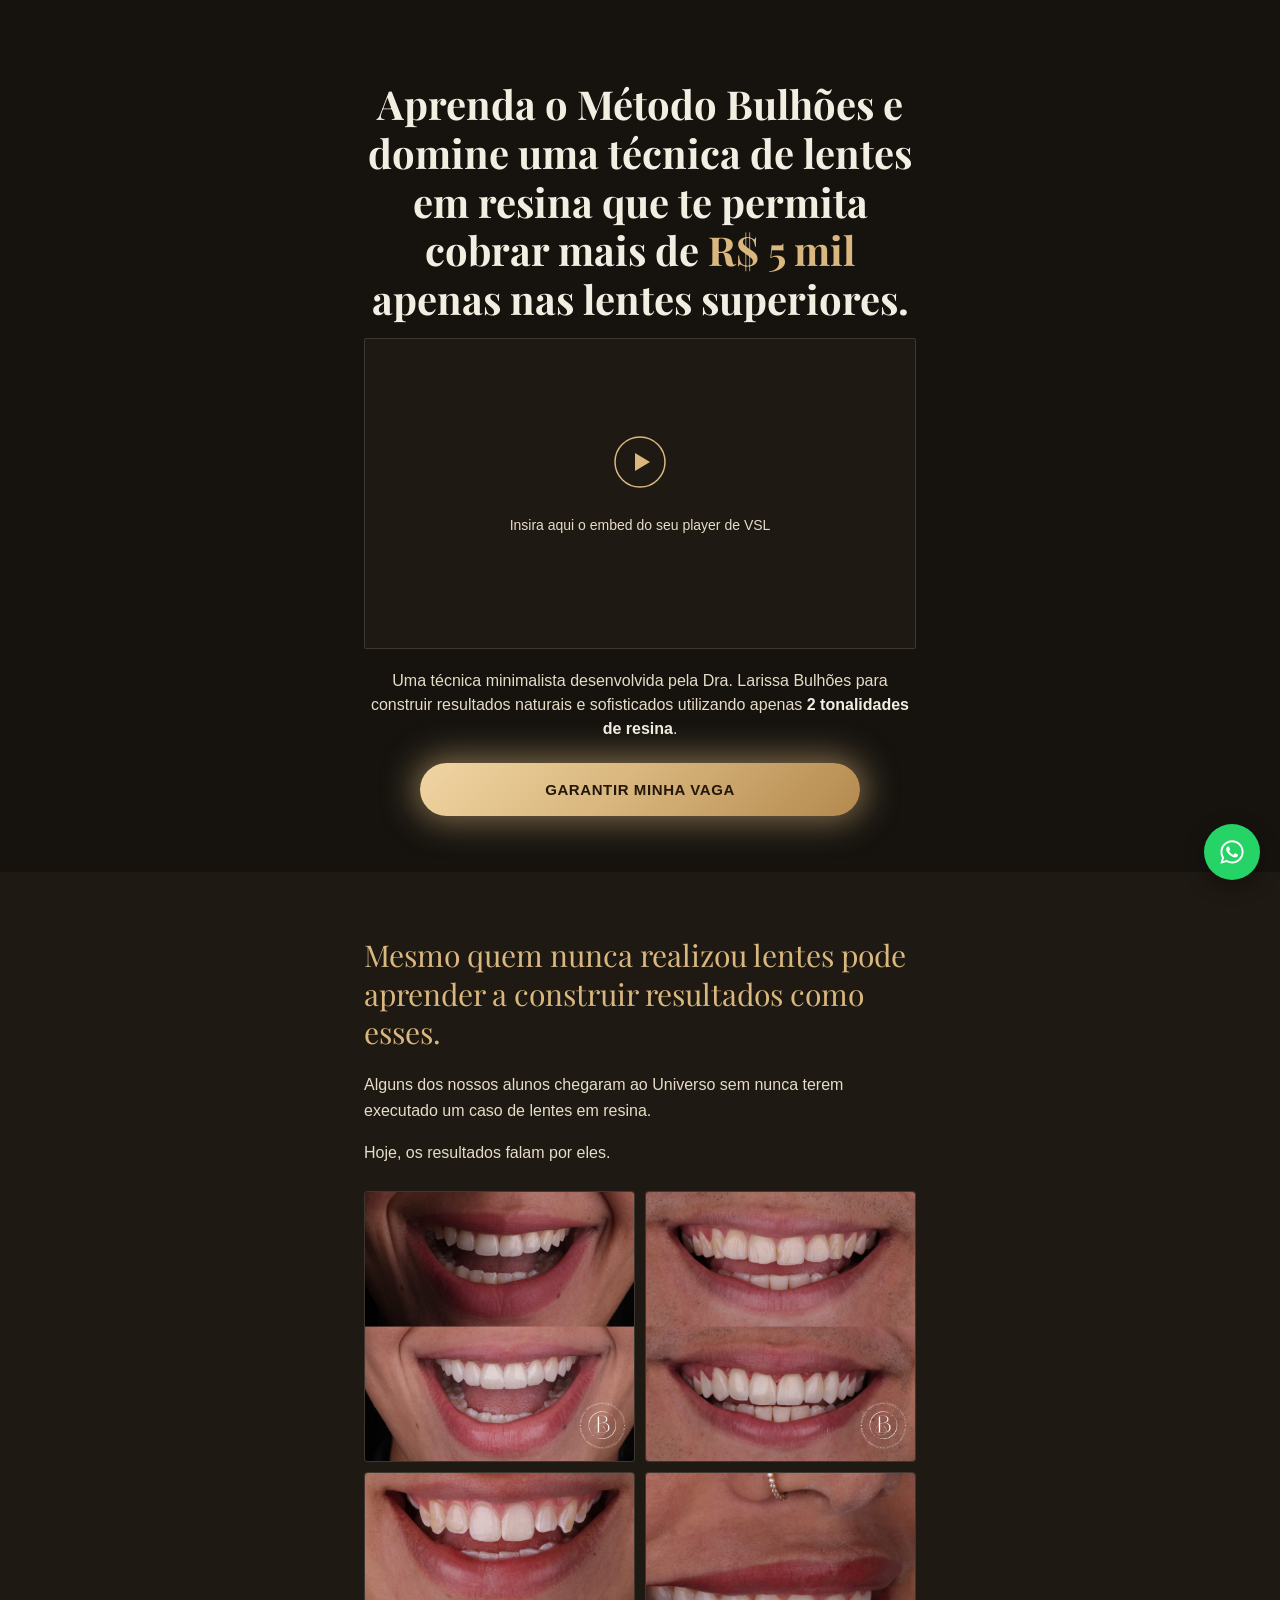
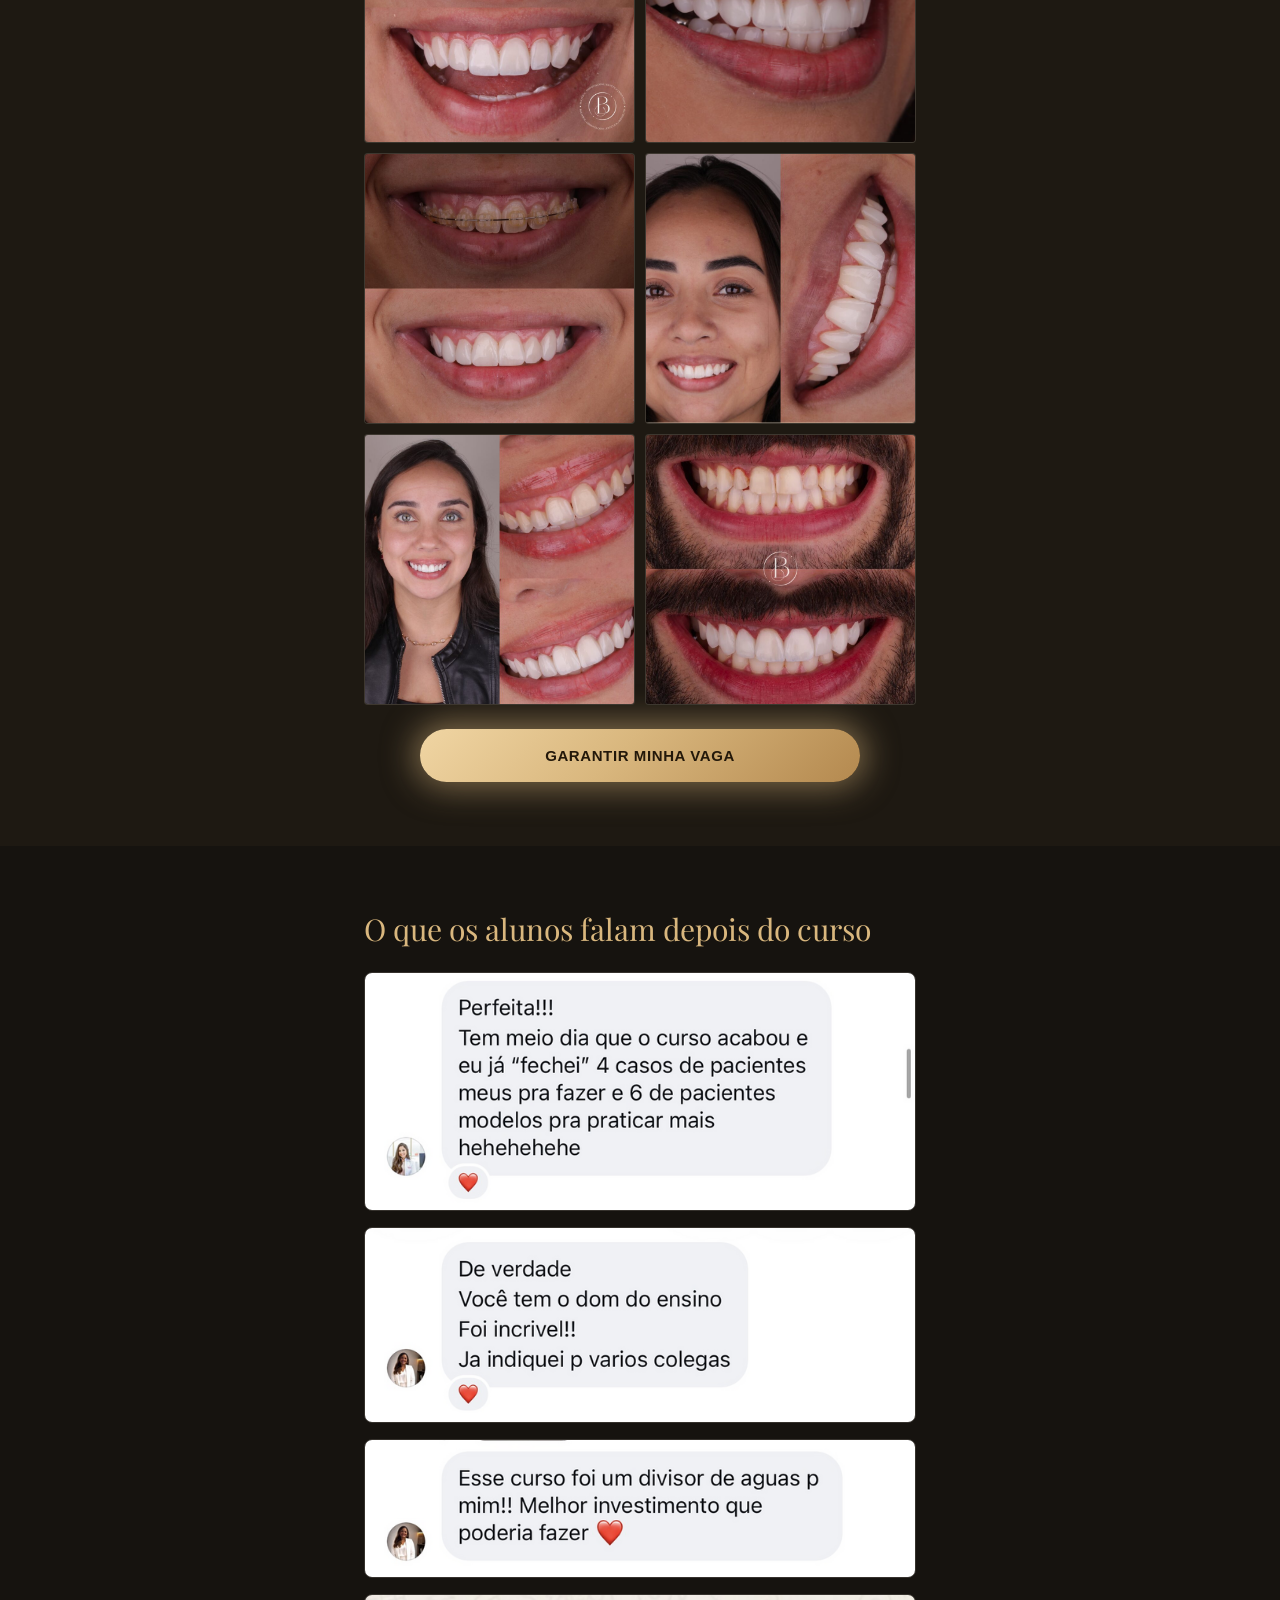
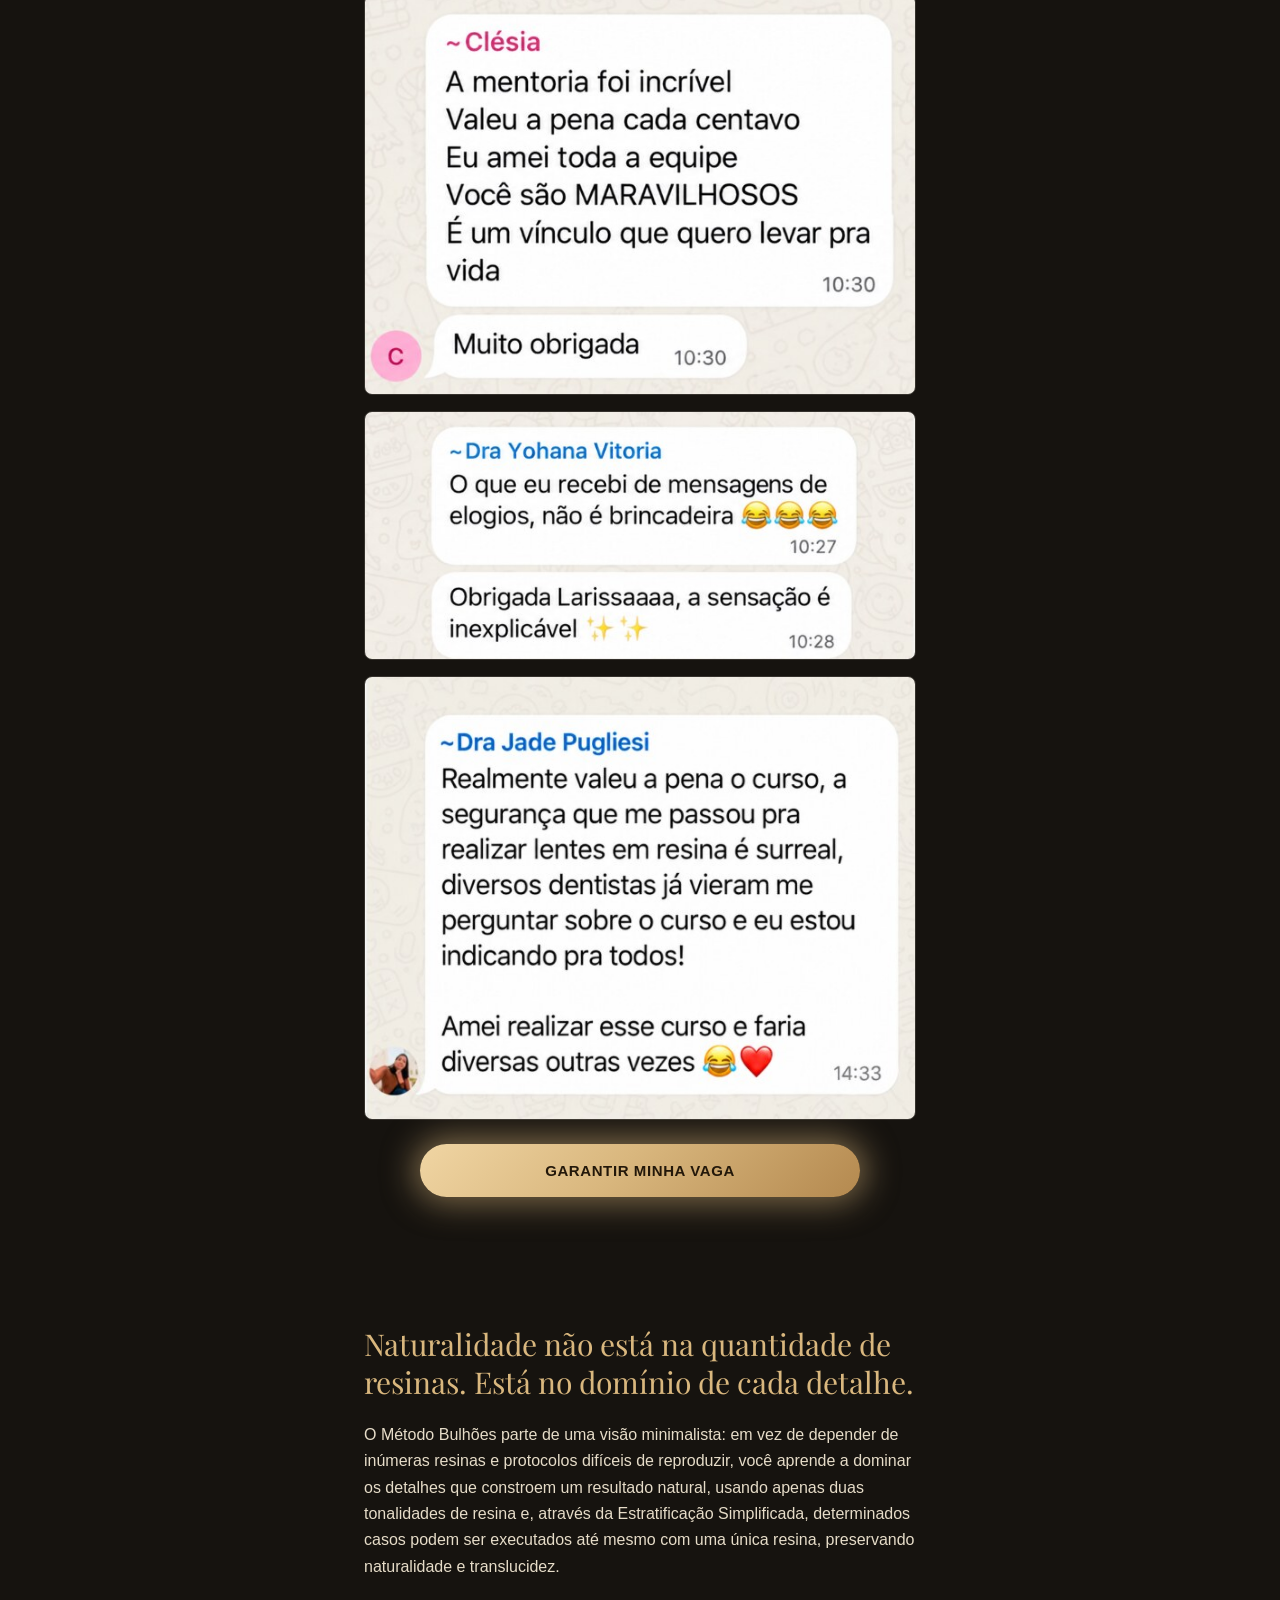
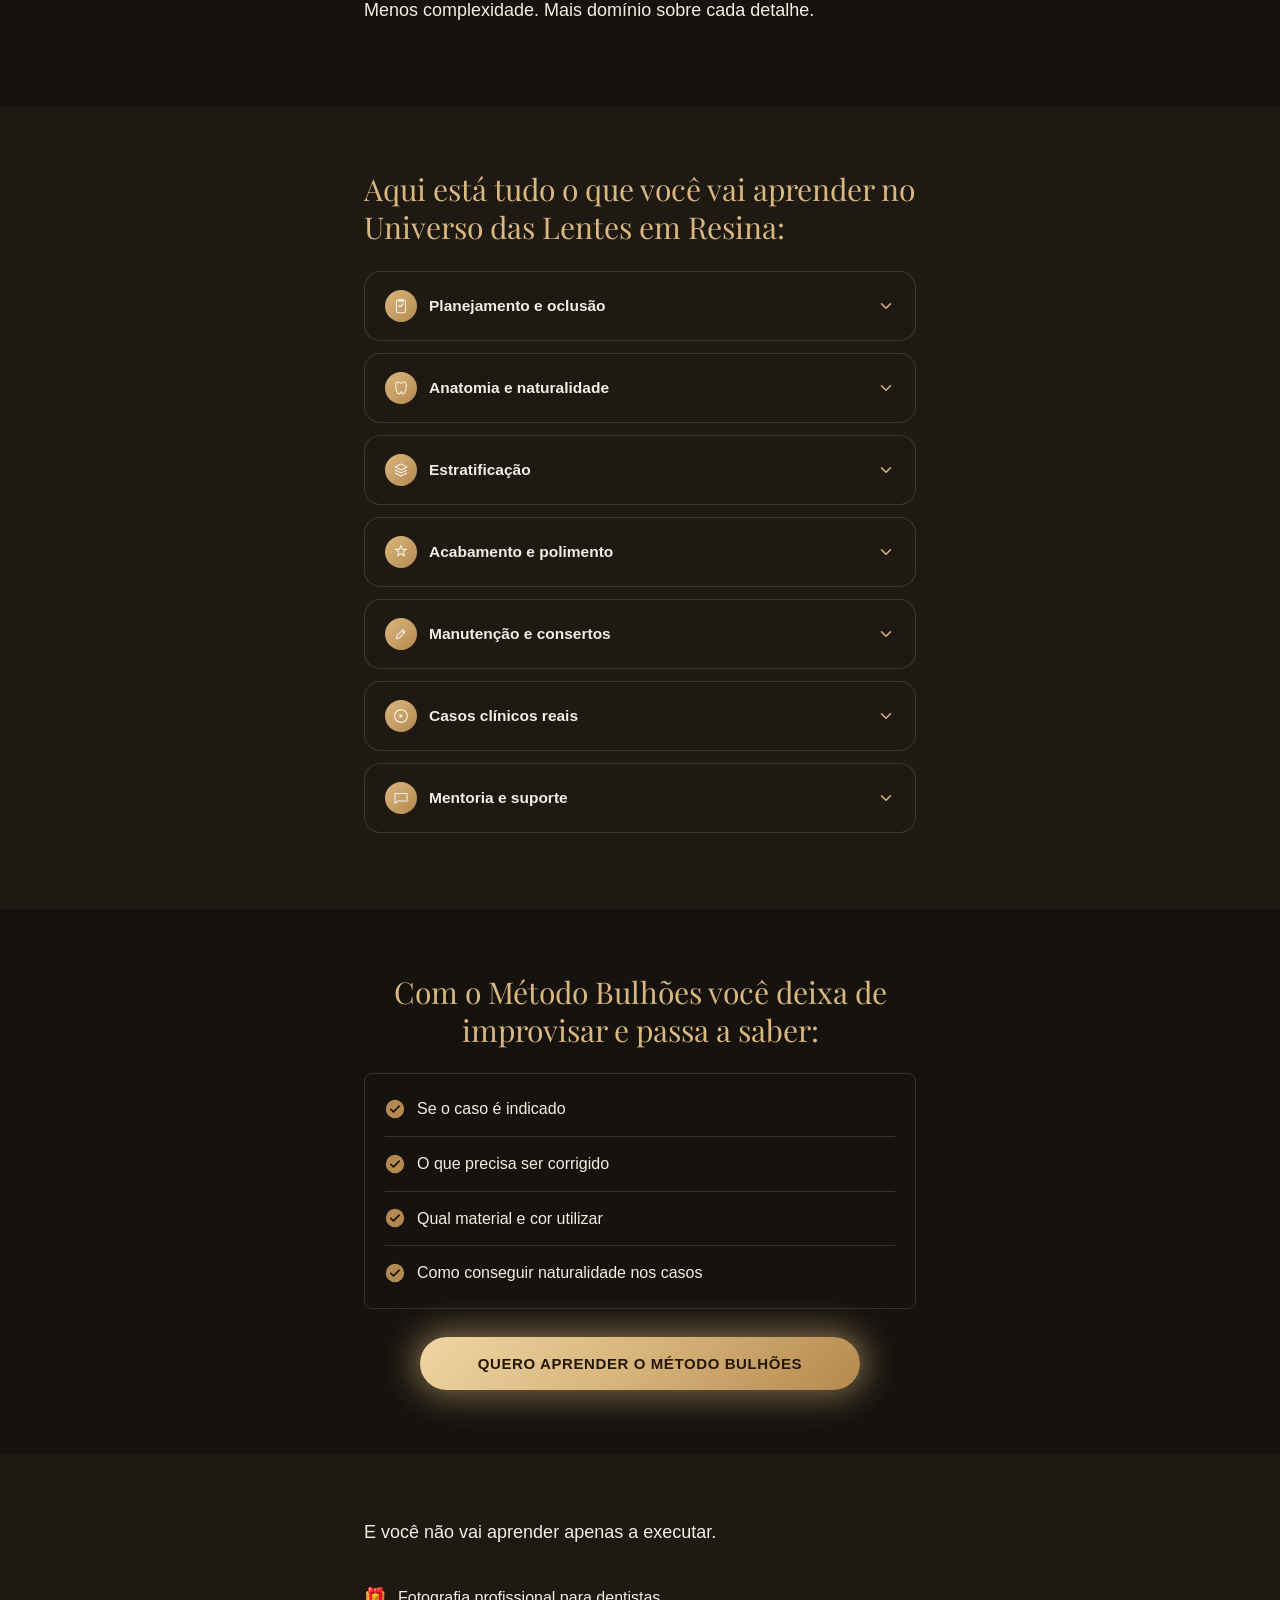
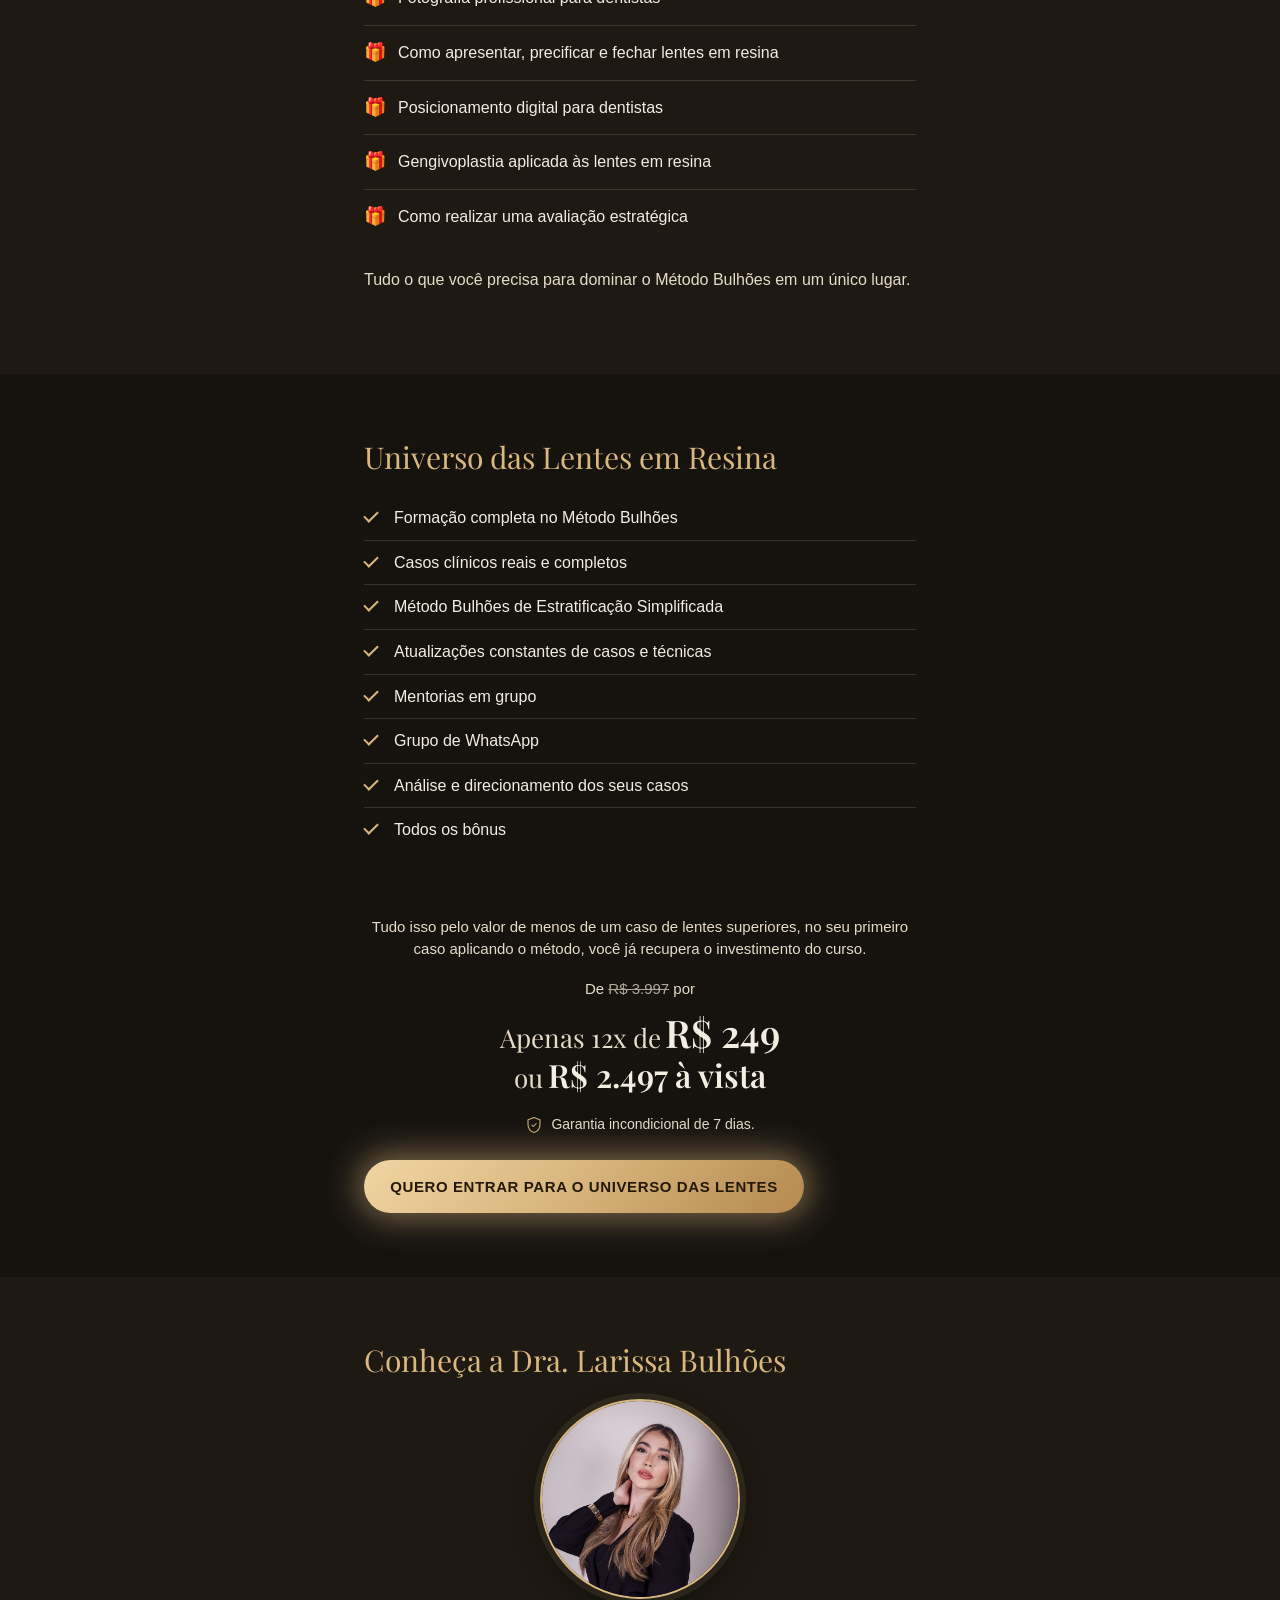
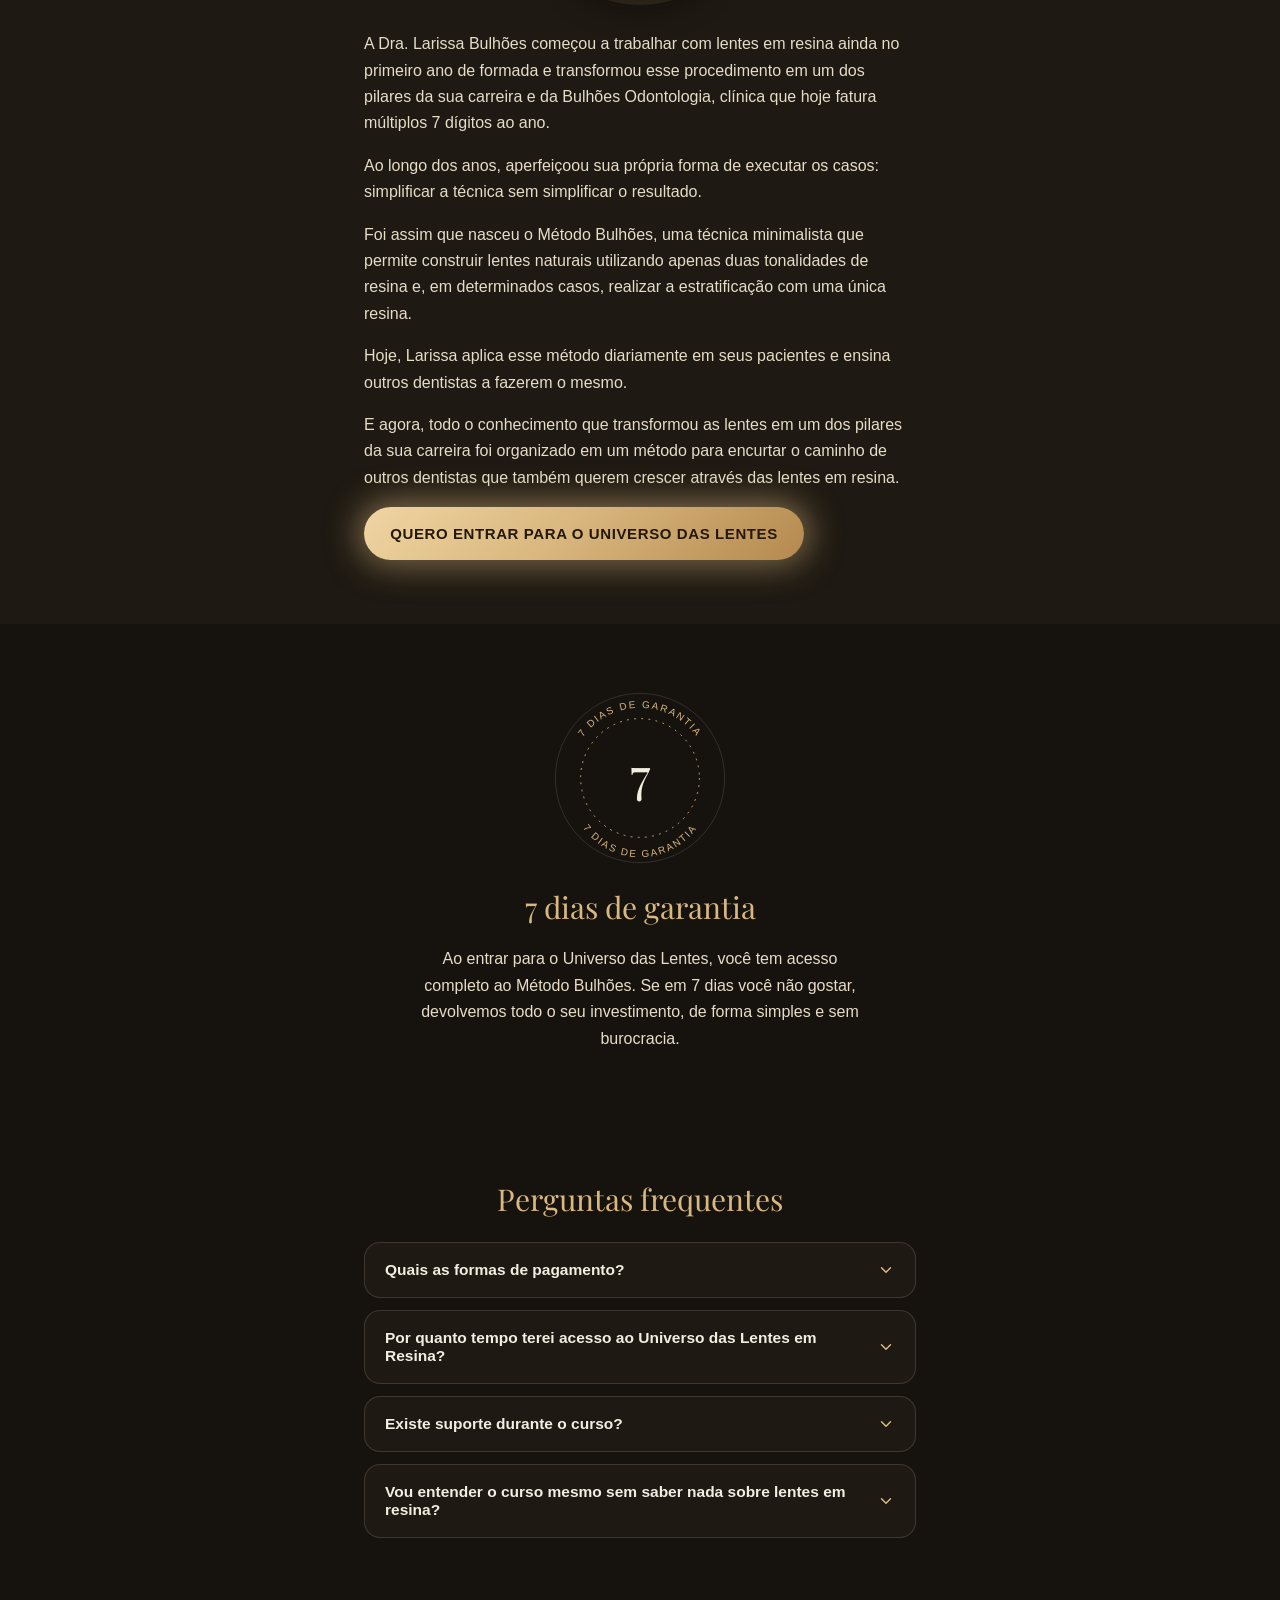
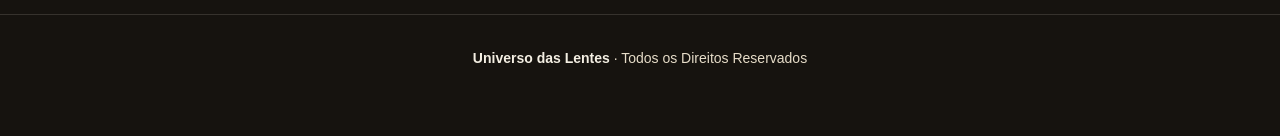
<file: index.html>
<!DOCTYPE html>
<html lang="pt-BR">
<head>
<meta charset="UTF-8">
<meta name="viewport" content="width=device-width, initial-scale=1.0">
<title>Universo das Lentes · Método Bulhões</title>
<meta name="description" content="Aprenda o Método Bulhões e domine uma técnica de lentes em resina minimalista, natural e sofisticada, com apenas 2 tonalidades de resina.">

<!-- CSS crítico: o mínimo para renderizar a primeira tela sem flash -->
<style>
  :root{
    --charcoal:#16130f;
    --charcoal-2:#1e1912;
    --porcelain:#f3eee2;
    --porcelain-dim:#e6dcc8;
    --bronze:#b4894f;
    --bronze-light:#d9b77e;
    --ink:#241e18;
    --line:rgba(243,238,226,0.14);
    --serif:"Playfair Display","Big Caslon","Didot","Bodoni MT",Georgia,"Iowan Old Style","Palatino Linotype",Palatino,serif;
    --sans:-apple-system,BlinkMacSystemFont,"Segoe UI",Roboto,sans-serif;
  }
  *,*::before,*::after{box-sizing:border-box}
  html{-webkit-text-size-adjust:100%}
  body{
    margin:0;
    background:var(--charcoal);
    color:var(--porcelain);
    font-family:var(--sans);
    font-size:16px;
    line-height:1.6;
    -webkit-font-smoothing:antialiased;
  }
  .container{max-width:600px;margin:0 auto;padding:0 24px}
  .hero{padding:32px 0 32px;text-align:center}
  .hero__title{
    font-family:var(--serif);
    font-weight:700;
    letter-spacing:0;
    font-size:clamp(21px,6.4vw,40px);
    line-height:1.22;
    margin:0 0 14px;
    color:var(--porcelain);
  }
  .highlight{color:var(--bronze-light)}
  .hero .sub{
    font-size:16px;
    line-height:1.5;
    color:var(--porcelain-dim);
    margin:16px 0 22px;
  }
  .hero .sub strong{
    color:var(--porcelain);
    font-weight:700;
  }
  .btn{
    display:inline-block;
    width:100%;
    max-width:440px;
    padding:18px 24px;
    background:linear-gradient(135deg,#f0d5a3,var(--bronze-light) 45%,var(--bronze));
    color:#23180a;
    font-family:var(--sans);
    font-size:15px;
    font-weight:700;
    letter-spacing:0.04em;
    text-transform:uppercase;
    text-align:center;
    border:none;
    border-radius:999px;
    cursor:pointer;
    text-decoration:none;
    box-shadow:0 0 32px 6px rgba(217,183,126,0.55), 0 8px 20px rgba(0,0,0,0.35);
    transition:filter .15s ease, transform .15s ease, box-shadow .15s ease;
  }
  .btn:hover{filter:brightness(1.08);box-shadow:0 0 40px 8px rgba(217,183,126,0.7), 0 8px 20px rgba(0,0,0,0.35)}
  .btn:active{transform:scale(0.98)}
  .btn:focus-visible{outline:3px solid var(--bronze-light);outline-offset:3px}
  a,button{font-family:inherit}
  img{max-width:100%;display:block}
</style>

<link rel="preconnect" href="https://fonts.googleapis.com">
<link rel="preconnect" href="https://fonts.gstatic.com" crossorigin>
<link href="https://fonts.googleapis.com/css2?family=Playfair+Display:ital,wght@0,400;0,600;0,700;1,500&display=swap" rel="stylesheet">

<link rel="stylesheet" href="styles.css">
</head>
<body>

<!-- ============ HERO ============ -->
<header class="hero">
  <div class="container">

    <h1 class="hero__title">
      Aprenda o Método Bulhões e domine uma técnica de lentes em resina que te permita
      cobrar mais de <span class="highlight">R$ 5 mil</span> apenas nas lentes superiores.
    </h1>

    <!-- VSL: substitua o bloco abaixo pelo player real (Vturb, Panda, YouTube privado etc.) -->
    <div class="video-frame" aria-label="Vídeo de apresentação do Método Bulhões">
      <div class="video-placeholder">
        <svg width="52" height="52" viewBox="0 0 52 52" fill="none" aria-hidden="true">
          <circle cx="26" cy="26" r="25" stroke="#d9b77e" stroke-width="1.5"/>
          <path d="M21 17L36 26L21 35V17Z" fill="#d9b77e"/>
        </svg>
        <p>Insira aqui o embed do seu player de VSL</p>
      </div>
    </div>

    <p class="sub">
      Uma técnica minimalista desenvolvida pela Dra. Larissa Bulhões para construir
      resultados naturais e sofisticados utilizando apenas <strong>2 tonalidades de
      resina</strong>.
    </p>

    <button type="button" class="btn" data-cta="hero">Garantir minha vaga</button>
  </div>
</header>

<!-- ============ PROVA: RESULTADOS DE ALUNOS ============ -->
<section class="section section--dim">
  <div class="container">
    <h2 class="h2">Mesmo quem nunca realizou lentes pode aprender a construir resultados como esses.</h2>
    <p class="p">
      Alguns dos nossos alunos chegaram ao Universo sem nunca terem executado um caso de
      lentes em resina.
    </p>
    <p class="p">Hoje, os resultados falam por eles.</p>

    <div class="proof-grid">
      <img src="caso-01.jpg" alt="Antes e depois de lentes em resina, caso real de aluno do Método Bulhões" loading="lazy" width="900" height="900">
      <img src="caso-02.jpg" alt="Antes e depois de lentes em resina, caso real de aluno do Método Bulhões" loading="lazy" width="900" height="900">
      <img src="caso-03.jpg" alt="Antes e depois de lentes em resina, caso real de aluno do Método Bulhões" loading="lazy" width="900" height="900">
      <img src="caso-04.jpg" alt="Resultado de lentes em resina, caso real de aluno do Método Bulhões" loading="lazy" width="900" height="600">
      <img src="caso-05.jpg" alt="Antes e depois de lentes em resina, caso real de aluno do Método Bulhões" loading="lazy" width="900" height="900">
      <img src="caso-06.jpg" alt="Resultado de lentes em resina em paciente, caso real de aluno do Método Bulhões" loading="lazy" width="900" height="843">
      <img src="caso-07.jpg" alt="Resultado de lentes em resina em paciente, caso real de aluno do Método Bulhões" loading="lazy" width="900" height="843">
      <img src="caso-09.jpg" alt="Antes e depois de lentes em resina, caso real de aluno do Método Bulhões" loading="lazy" width="900" height="1125">
    </div>

    <button type="button" class="btn btn--center" data-cta="proof">Garantir minha vaga</button>
  </div>
</section>

<!-- ============ DEPOIMENTOS ============ -->
<section class="section">
  <div class="container">
    <h2 class="h2">O que os alunos falam depois do curso</h2>

    <div class="testimonial-grid">
      <img src="depoimento-01.png" alt="Depoimento de aluna contando que fechou 4 casos de pacientes e 6 de pacientes modelos no mesmo dia em que o curso terminou" loading="lazy" width="700" height="301">
      <img src="depoimento-02.png" alt="Depoimento de aluna elogiando a didática da Dra. Larissa e dizendo já ter indicado o curso para colegas" loading="lazy" width="700" height="247">
      <img src="depoimento-03.png" alt="Depoimento de aluna dizendo que o curso foi um divisor de águas e o melhor investimento que poderia fazer" loading="lazy" width="700" height="175">
      <img src="depoimento-04.jpg" alt="Depoimento da Dra. Clésia sobre a mentoria e a equipe do curso" loading="lazy" width="611" height="443">
      <img src="depoimento-05.jpg" alt="Depoimento da Dra. Yohana Vitória sobre a quantidade de elogios recebidos após aplicar o método" loading="lazy" width="612" height="275">
      <img src="depoimento-06.jpg" alt="Depoimento da Dra. Jade Pugliesi sobre a segurança que o curso deu para realizar lentes em resina" loading="lazy" width="606" height="487">
    </div>

    <button type="button" class="btn btn--center" data-cta="testimonials">Garantir minha vaga</button>
  </div>
</section>
<section class="section">
  <div class="container">
    <h2 class="h2">Naturalidade não está na quantidade de resinas. Está no domínio de cada detalhe.</h2>
    <p class="p">
      O Método Bulhões parte de uma visão minimalista: em vez de depender de inúmeras
      resinas e protocolos difíceis de reproduzir, você aprende a dominar os detalhes que
      constroem um resultado natural, usando apenas duas tonalidades de resina e, através
      da Estratificação Simplificada, determinados casos podem ser executados até mesmo
      com uma única resina, preservando naturalidade e translucidez.
    </p>
    <p class="p p--emphasis">Menos complexidade. Mais domínio sobre cada detalhe.</p>
  </div>
</section>

<!-- ============ CURRÍCULO ============ -->
<section class="section section--dim">
  <div class="container">
    <h2 class="h2">Aqui está tudo o que você vai aprender no Universo das Lentes em Resina:</h2>

    <div class="faq-list">
      <div class="faq-item">
        <button type="button" class="faq-item__q" aria-expanded="false">
          <span class="faq-item__label">
            <span class="module-icon" aria-hidden="true"><svg width="18" height="18" viewBox="0 0 24 24" fill="none"><rect x="6" y="4" width="12" height="17" rx="2" stroke="var(--porcelain)" stroke-width="1.5"/><path d="M9 3.5H15V5.5H9V3.5Z" stroke="var(--porcelain)" stroke-width="1.5"/><path d="M9 11L11 13L15 9" stroke="var(--porcelain)" stroke-width="1.5" stroke-linecap="round" stroke-linejoin="round"/></svg></span>
            Planejamento e oclusão
          </span>
          <svg class="faq-item__chevron" width="18" height="18" viewBox="0 0 24 24" fill="none" aria-hidden="true"><path d="M6 9L12 15L18 9" stroke="var(--bronze-light)" stroke-width="2" stroke-linecap="round" stroke-linejoin="round"/></svg>
        </button>
        <div class="faq-item__a" hidden>
          <p class="p">Indicações e contraindicações, planejamento do caso, levante de mordida com table tops, guia canina e verificação oclusal.</p>
        </div>
      </div>

      <div class="faq-item">
        <button type="button" class="faq-item__q" aria-expanded="false">
          <span class="faq-item__label">
            <span class="module-icon" aria-hidden="true"><svg width="18" height="18" viewBox="0 0 24 24" fill="none"><path d="M8 4C6 4 5 6 5 9C5 14 7 20 9.5 20C11 20 11 17 12 17C13 17 13 20 14.5 20C17 20 19 14 19 9C19 6 18 4 16 4C14 4 13.5 5.5 12 5.5C10.5 5.5 10 4 8 4Z" stroke="var(--porcelain)" stroke-width="1.5" stroke-linejoin="round"/></svg></span>
            Anatomia e naturalidade
          </span>
          <svg class="faq-item__chevron" width="18" height="18" viewBox="0 0 24 24" fill="none" aria-hidden="true"><path d="M6 9L12 15L18 9" stroke="var(--bronze-light)" stroke-width="2" stroke-linecap="round" stroke-linejoin="round"/></svg>
        </button>
        <div class="faq-item__a" hidden>
          <p class="p">Proporções, zênites, ameias, áreas de espelho e sombra, volume, inclinação, anatomia primária e secundária e construção da curva do sorriso.</p>
        </div>
      </div>

      <div class="faq-item">
        <button type="button" class="faq-item__q" aria-expanded="false">
          <span class="faq-item__label">
            <span class="module-icon" aria-hidden="true"><svg width="18" height="18" viewBox="0 0 24 24" fill="none"><path d="M4 8L12 4L20 8L12 12L4 8Z" stroke="var(--porcelain)" stroke-width="1.5" stroke-linejoin="round"/><path d="M4 12L12 16L20 12" stroke="var(--porcelain)" stroke-width="1.5" stroke-linejoin="round"/><path d="M4 16L12 20L20 16" stroke="var(--porcelain)" stroke-width="1.5" stroke-linejoin="round"/></svg></span>
            Estratificação
          </span>
          <svg class="faq-item__chevron" width="18" height="18" viewBox="0 0 24 24" fill="none" aria-hidden="true"><path d="M6 9L12 15L18 9" stroke="var(--bronze-light)" stroke-width="2" stroke-linecap="round" stroke-linejoin="round"/></svg>
        </button>
        <div class="faq-item__a" hidden>
          <p class="p">Da estratificação simplificada às técnicas mais avançadas, incluindo concha incisal sem guia de silicone e sem moldagem, translucidez incisal, mamelos, halo opalescente, cores e pigmentos.</p>
        </div>
      </div>

      <div class="faq-item">
        <button type="button" class="faq-item__q" aria-expanded="false">
          <span class="faq-item__label">
            <span class="module-icon" aria-hidden="true"><svg width="18" height="18" viewBox="0 0 24 24" fill="none"><path d="M12 3L13.8 8.5L19.5 8.5L14.9 11.9L16.6 17.4L12 14L7.4 17.4L9.1 11.9L4.5 8.5L10.2 8.5L12 3Z" stroke="var(--porcelain)" stroke-width="1.4" stroke-linejoin="round"/></svg></span>
            Acabamento e polimento
          </span>
          <svg class="faq-item__chevron" width="18" height="18" viewBox="0 0 24 24" fill="none" aria-hidden="true"><path d="M6 9L12 15L18 9" stroke="var(--bronze-light)" stroke-width="2" stroke-linecap="round" stroke-linejoin="round"/></svg>
        </button>
        <div class="faq-item__a" hidden>
          <p class="p">Término cervical em 0, refinamento anatômico, sequência de brocas e protocolo completo de polimento para longevidade da cor e brilho.</p>
        </div>
      </div>

      <div class="faq-item">
        <button type="button" class="faq-item__q" aria-expanded="false">
          <span class="faq-item__label">
            <span class="module-icon" aria-hidden="true"><svg width="18" height="18" viewBox="0 0 24 24" fill="none"><path d="M14.7 6.3L17.7 9.3L9.5 17.5L5.8 18.2L6.5 14.5L14.7 6.3Z" stroke="var(--porcelain)" stroke-width="1.5" stroke-linejoin="round"/><path d="M13 8L16 11" stroke="var(--porcelain)" stroke-width="1.5"/></svg></span>
            Manutenção e consertos
          </span>
          <svg class="faq-item__chevron" width="18" height="18" viewBox="0 0 24 24" fill="none" aria-hidden="true"><path d="M6 9L12 15L18 9" stroke="var(--bronze-light)" stroke-width="2" stroke-linecap="round" stroke-linejoin="round"/></svg>
        </button>
        <div class="faq-item__a" hidden>
          <p class="p">Como realizar manutenções e fazer consertos sem precisar refazer todo o trabalho.</p>
        </div>
      </div>

      <div class="faq-item">
        <button type="button" class="faq-item__q" aria-expanded="false">
          <span class="faq-item__label">
            <span class="module-icon" aria-hidden="true"><svg width="18" height="18" viewBox="0 0 24 24" fill="none"><circle cx="12" cy="12" r="8.5" stroke="var(--porcelain)" stroke-width="1.5"/><path d="M10 9L15 12L10 15V9Z" fill="var(--porcelain)"/></svg></span>
            Casos clínicos reais
          </span>
          <svg class="faq-item__chevron" width="18" height="18" viewBox="0 0 24 24" fill="none" aria-hidden="true"><path d="M6 9L12 15L18 9" stroke="var(--bronze-light)" stroke-width="2" stroke-linecap="round" stroke-linejoin="round"/></svg>
        </button>
        <div class="faq-item__a" hidden>
          <p class="p">Acompanhe casos completos filmados em tempo real, diastemas, dentes escurecidos, dentes conoides, dentes pequenos, fechamentos completos de sorriso e lentes sobre coroa de porcelana em dente ou implante. E novos casos e técnicas continuam sendo adicionados ao Universo.</p>
        </div>
      </div>

      <div class="faq-item">
        <button type="button" class="faq-item__q" aria-expanded="false">
          <span class="faq-item__label">
            <span class="module-icon" aria-hidden="true"><svg width="18" height="18" viewBox="0 0 24 24" fill="none"><path d="M4 6H20V16H8L4 19V6Z" stroke="var(--porcelain)" stroke-width="1.5" stroke-linejoin="round"/></svg></span>
            Mentoria e suporte
          </span>
          <svg class="faq-item__chevron" width="18" height="18" viewBox="0 0 24 24" fill="none" aria-hidden="true"><path d="M6 9L12 15L18 9" stroke="var(--bronze-light)" stroke-width="2" stroke-linecap="round" stroke-linejoin="round"/></svg>
        </button>
        <div class="faq-item__a" hidden>
          <p class="p">Mentoria em grupo para dúvidas e direcionamento, grupo de WhatsApp para networking e troca com outros alunos, análise dos seus casos com direcionamento clínico individual, e atualizações constantes com novos casos e técnicas.</p>
        </div>
      </div>
    </div>
  </div>
</section>

<!-- ============ CHECKLIST: O QUE VOCÊ PASSA A SABER ============ -->
<section class="section">
  <div class="container">
    <h2 class="h2 h2--center">Com o Método Bulhões você deixa de improvisar e passa a saber:</h2>

    <div class="checklist-card">
      <ul class="checklist-card__list">
        <li>
          <svg width="20" height="20" viewBox="0 0 24 24" fill="none" aria-hidden="true"><circle cx="12" cy="12" r="11" fill="var(--bronze)"/><path d="M7 12.5L10.2 15.5L17 8.5" stroke="#16130f" stroke-width="2" stroke-linecap="round" stroke-linejoin="round"/></svg>
          Se o caso é indicado
        </li>
        <li>
          <svg width="20" height="20" viewBox="0 0 24 24" fill="none" aria-hidden="true"><circle cx="12" cy="12" r="11" fill="var(--bronze)"/><path d="M7 12.5L10.2 15.5L17 8.5" stroke="#16130f" stroke-width="2" stroke-linecap="round" stroke-linejoin="round"/></svg>
          O que precisa ser corrigido
        </li>
        <li>
          <svg width="20" height="20" viewBox="0 0 24 24" fill="none" aria-hidden="true"><circle cx="12" cy="12" r="11" fill="var(--bronze)"/><path d="M7 12.5L10.2 15.5L17 8.5" stroke="#16130f" stroke-width="2" stroke-linecap="round" stroke-linejoin="round"/></svg>
          Qual material e cor utilizar
        </li>
        <li>
          <svg width="20" height="20" viewBox="0 0 24 24" fill="none" aria-hidden="true"><circle cx="12" cy="12" r="11" fill="var(--bronze)"/><path d="M7 12.5L10.2 15.5L17 8.5" stroke="#16130f" stroke-width="2" stroke-linecap="round" stroke-linejoin="round"/></svg>
          Como conseguir naturalidade nos casos
        </li>
      </ul>
    </div>

    <button type="button" class="btn btn--center" data-cta="checklist">Quero aprender o Método Bulhões</button>
  </div>
</section>

<!-- ============ BÔNUS ============ -->
<section class="section section--dim">
  <div class="container">
    <p class="p p--emphasis">E você não vai aprender apenas a executar.</p>

    <ul class="bonus-list">
      <li><span class="bonus-list__icon" aria-hidden="true">🎁</span> Fotografia profissional para dentistas</li>
      <li><span class="bonus-list__icon" aria-hidden="true">🎁</span> Como apresentar, precificar e fechar lentes em resina</li>
      <li><span class="bonus-list__icon" aria-hidden="true">🎁</span> Posicionamento digital para dentistas</li>
      <li><span class="bonus-list__icon" aria-hidden="true">🎁</span> Gengivoplastia aplicada às lentes em resina</li>
      <li><span class="bonus-list__icon" aria-hidden="true">🎁</span> Como realizar uma avaliação estratégica</li>
    </ul>

    <p class="p">Tudo o que você precisa para dominar o Método Bulhões em um único lugar.</p>
  </div>
</section>

<!-- ============ OFERTA ============ -->
<section class="section offer" id="oferta">
  <div class="container">
    <h2 class="h2">Universo das Lentes em Resina</h2>

    <ul class="check-list">
      <li>Formação completa no Método Bulhões</li>
      <li>Casos clínicos reais e completos</li>
      <li>Método Bulhões de Estratificação Simplificada</li>
      <li>Atualizações constantes de casos e técnicas</li>
      <li>Mentorias em grupo</li>
      <li>Grupo de WhatsApp</li>
      <li>Análise e direcionamento dos seus casos</li>
      <li>Todos os bônus</li>
    </ul>

    <p class="recoup">
      Tudo isso pelo valor de menos de um caso de lentes superiores, no seu primeiro
      caso aplicando o método, você já recupera o investimento do curso.
    </p>

    <div class="price-block">
      <p class="price-block__anchor">De <s>R$ 3.997</s> por</p>
      <p class="price-block__main"><span class="price-block__label">Apenas 12x de</span> <span class="price-block__amount">R$ 249</span></p>
      <p class="price-block__alt"><span class="price-block__label">ou</span> <span class="price-block__amount price-block__amount--sm">R$ 2.497 à vista</span></p>
    </div>

    <p class="guarantee">
      <svg width="18" height="18" viewBox="0 0 24 24" fill="none" aria-hidden="true">
        <path d="M12 2L4 5V11C4 16.5 7.4 20.7 12 22C16.6 20.7 20 16.5 20 11V5L12 2Z" stroke="#d9b77e" stroke-width="1.4"/>
        <path d="M9 12L11 14L15 10" stroke="#d9b77e" stroke-width="1.4" stroke-linecap="round" stroke-linejoin="round"/>
      </svg>
      Garantia incondicional de 7 dias.
    </p>

    <button type="button" class="btn" data-cta="offer">Quero entrar para o Universo das Lentes</button>
  </div>
</section>

<!-- ============ AUTORIDADE: DRA. LARISSA (após o preço) ============ -->
<section class="section section--dim">
  <div class="container">
    <h2 class="h2">Conheça a Dra. Larissa Bulhões</h2>

    <div class="author-photo">
      <img src="dra-larissa.jpg" alt="Dra. Larissa Bulhões" loading="lazy" width="700" height="945">
    </div>

    <p class="p">
      A Dra. Larissa Bulhões começou a trabalhar com lentes em resina ainda no primeiro
      ano de formada e transformou esse procedimento em um dos pilares da sua carreira e
      da Bulhões Odontologia, clínica que hoje fatura múltiplos 7 dígitos ao ano.
    </p>
    <p class="p">
      Ao longo dos anos, aperfeiçoou sua própria forma de executar os casos: simplificar
      a técnica sem simplificar o resultado.
    </p>
    <p class="p">
      Foi assim que nasceu o Método Bulhões, uma técnica minimalista que permite construir
      lentes naturais utilizando apenas duas tonalidades de resina e, em determinados
      casos, realizar a estratificação com uma única resina.
    </p>
    <p class="p">
      Hoje, Larissa aplica esse método diariamente em seus pacientes e ensina outros
      dentistas a fazerem o mesmo.
    </p>
    <p class="p">
      E agora, todo o conhecimento que transformou as lentes em um dos pilares da sua
      carreira foi organizado em um método para encurtar o caminho de outros dentistas que
      também querem crescer através das lentes em resina.
    </p>

    <button type="button" class="btn" data-cta="author">Quero entrar para o Universo das Lentes</button>
  </div>
</section>

<!-- ============ SELO DE GARANTIA (final da página) ============ -->
<section class="section guarantee-seal">
  <div class="container">
    <svg class="guarantee-seal__badge" width="180" height="180" viewBox="0 0 200 200" role="img" aria-label="Selo de 7 dias de garantia">
      <circle cx="100" cy="100" r="94" fill="none" stroke="var(--line)" stroke-width="1"/>
      <circle cx="100" cy="100" r="66" fill="none" stroke="var(--bronze-light)" stroke-width="1" stroke-dasharray="2 6"/>
      <path id="curveTop" d="M 22,100 A 78,78 0 0,1 178,100" fill="none"/>
      <path id="curveBottom" d="M 22,110 A 78,78 0 0,0 178,110" fill="none"/>
      <text font-size="11" letter-spacing="2" fill="var(--bronze-light)" font-family="var(--sans)">
        <textPath href="#curveTop" startOffset="50%" text-anchor="middle">7 DIAS DE GARANTIA</textPath>
      </text>
      <text font-size="11" letter-spacing="2" fill="var(--bronze-light)" font-family="var(--sans)">
        <textPath href="#curveBottom" startOffset="50%" text-anchor="middle">7 DIAS DE GARANTIA</textPath>
      </text>
      <text x="100" y="118" text-anchor="middle" font-size="56" font-family="var(--serif)" fill="var(--porcelain)">7</text>
    </svg>

    <h2 class="h2 h2--center">7 dias de garantia</h2>
    <p class="p guarantee-seal__text">
      Ao entrar para o Universo das Lentes, você tem acesso completo ao Método Bulhões.
      Se em 7 dias você não gostar, devolvemos todo o seu investimento, de forma simples
      e sem burocracia.
    </p>
  </div>
</section>

<!-- ============ FAQ ============ -->
<section class="section">
  <div class="container">
    <h2 class="h2 h2--center">Perguntas frequentes</h2>

    <div class="faq-list">
      <div class="faq-item">
        <button type="button" class="faq-item__q" aria-expanded="false">
          Quais as formas de pagamento?
          <svg class="faq-item__chevron" width="18" height="18" viewBox="0 0 24 24" fill="none" aria-hidden="true"><path d="M6 9L12 15L18 9" stroke="var(--bronze-light)" stroke-width="2" stroke-linecap="round" stroke-linejoin="round"/></svg>
        </button>
        <div class="faq-item__a" hidden>
          <p class="p">O pagamento pode ser feito no cartão de crédito e no Pix.</p>
        </div>
      </div>

      <div class="faq-item">
        <button type="button" class="faq-item__q" aria-expanded="false">
          Por quanto tempo terei acesso ao Universo das Lentes em Resina?
          <svg class="faq-item__chevron" width="18" height="18" viewBox="0 0 24 24" fill="none" aria-hidden="true"><path d="M6 9L12 15L18 9" stroke="var(--bronze-light)" stroke-width="2" stroke-linecap="round" stroke-linejoin="round"/></svg>
        </button>
        <div class="faq-item__a" hidden>
          <p class="p">
            Você terá acesso pelo período de 12 meses (1 ano). Nesse tempo, você pode
            acessar as aulas e os bônus 24 horas por dia, durante os 7 dias da semana, e
            também terá acesso às atualizações feitas e às novidades adicionadas.
          </p>
        </div>
      </div>

      <div class="faq-item">
        <button type="button" class="faq-item__q" aria-expanded="false">
          Existe suporte durante o curso?
          <svg class="faq-item__chevron" width="18" height="18" viewBox="0 0 24 24" fill="none" aria-hidden="true"><path d="M6 9L12 15L18 9" stroke="var(--bronze-light)" stroke-width="2" stroke-linecap="round" stroke-linejoin="round"/></svg>
        </button>
        <div class="faq-item__a" hidden>
          <p class="p">
            Sim! Você nunca estará sozinha(o). Durante toda a sua jornada, você contará
            com o suporte do nosso time. Estaremos disponíveis para responder suas dúvidas
            técnicas, acadêmicas e de execução, garantindo que você tenha clareza em cada
            etapa do aprendizado.
          </p>
        </div>
      </div>

      <div class="faq-item">
        <button type="button" class="faq-item__q" aria-expanded="false">
          Vou entender o curso mesmo sem saber nada sobre lentes em resina?
          <svg class="faq-item__chevron" width="18" height="18" viewBox="0 0 24 24" fill="none" aria-hidden="true"><path d="M6 9L12 15L18 9" stroke="var(--bronze-light)" stroke-width="2" stroke-linecap="round" stroke-linejoin="round"/></svg>
        </button>
        <div class="faq-item__a" hidden>
          <p class="p">
            Claro! Os conteúdos têm diferentes níveis de complexidade e podem ser
            assistidos por dentistas recém-formados e também por aqueles que já possuem
            experiência em lentes de resina.
          </p>
        </div>
      </div>
    </div>
  </div>
</section>

<footer class="footer">
  <div class="container">
    <p class="footer__brand">Universo das Lentes <span>· Todos os Direitos Reservados</span></p>
  </div>
</footer>

<!-- ============ POP-UP DE CAPTURA (antes do checkout) ============ -->
<div class="modal-overlay" id="modalOverlay" hidden>
  <div class="modal" role="dialog" aria-modal="true" aria-labelledby="modalTitle" id="modal">
    <button type="button" class="modal__close" id="modalClose" aria-label="Fechar">&times;</button>

    <h2 class="modal__title" id="modalTitle">Quero garantir meu acesso</h2>
    <p class="modal__sub">Preencha seus dados para continuar para o pagamento.</p>

    <div class="form-errors" id="formErrors" role="alert" aria-live="assertive" hidden></div>

    <form id="leadForm" novalidate>
      <div class="field">
        <label for="fieldNome">Nome completo <span class="req">*</span></label>
        <input type="text" id="fieldNome" name="nome" autocomplete="name" required aria-describedby="errNome">
        <span class="field-error" id="errNome" aria-live="polite"></span>
      </div>

      <div class="field">
        <label for="fieldEmail">E-mail <span class="req">*</span></label>
        <input type="email" id="fieldEmail" name="email" autocomplete="email" required aria-describedby="errEmail">
        <span class="field-error" id="errEmail" aria-live="polite"></span>
      </div>

      <div class="field">
        <label for="fieldWhatsapp">WhatsApp <span class="req">*</span></label>
        <input type="tel" id="fieldWhatsapp" name="whatsapp" autocomplete="tel" required aria-describedby="errWhatsapp" placeholder="(00) 00000-0000">
        <span class="field-error" id="errWhatsapp" aria-live="polite"></span>
      </div>

      <button type="submit" class="btn btn--full" id="submitBtn">Quero garantir meu acesso</button>
    </form>
  </div>
</div>

<a href="#" id="whatsappFloat" class="whatsapp-float" aria-label="Falar no WhatsApp" target="_blank" rel="noopener">
  <svg width="28" height="28" viewBox="0 0 24 24" fill="#fff" aria-hidden="true">
    <path d="M12.04 2C6.58 2 2.13 6.45 2.13 11.91C2.13 13.66 2.59 15.36 3.45 16.86L2.05 22L7.3 20.62C8.75 21.41 10.38 21.82 12.04 21.82C17.5 21.82 21.95 17.37 21.95 11.91C21.95 9.26 20.92 6.77 19.05 4.9C17.18 3.02 14.69 2 12.04 2ZM12.04 20.15C10.56 20.15 9.11 19.76 7.85 19.01L7.55 18.83L4.43 19.65L5.26 16.6L5.06 16.29C4.24 15 3.8 13.47 3.8 11.91C3.8 7.37 7.5 3.67 12.04 3.67C14.24 3.67 16.31 4.53 17.86 6.08C19.41 7.64 20.28 9.71 20.28 11.91C20.28 16.45 16.57 20.15 12.04 20.15ZM16.56 13.97C16.31 13.85 15.11 13.25 14.88 13.17C14.65 13.08 14.48 13.04 14.31 13.29C14.14 13.54 13.66 14.1 13.51 14.27C13.36 14.44 13.21 14.46 12.96 14.34C12.71 14.21 11.92 13.95 10.98 13.11C10.25 12.46 9.76 11.66 9.61 11.41C9.46 11.16 9.59 11.02 9.72 10.9C9.83 10.79 9.97 10.6 10.09 10.46C10.22 10.31 10.26 10.21 10.35 10.04C10.43 9.87 10.39 9.72 10.33 9.6C10.26 9.47 9.77 8.27 9.56 7.78C9.36 7.3 9.16 7.37 9.01 7.36C8.87 7.35 8.7 7.35 8.53 7.35C8.36 7.35 8.09 7.41 7.86 7.66C7.63 7.91 6.98 8.51 6.98 9.71C6.98 10.91 7.88 12.07 8 12.23C8.12 12.4 9.76 14.94 12.28 16C12.87 16.25 13.34 16.4 13.7 16.51C14.29 16.69 14.83 16.66 15.25 16.6C15.72 16.53 16.71 16.01 16.92 15.44C17.13 14.87 17.13 14.38 17.07 14.28C17.01 14.18 16.84 14.12 16.56 13.97Z"/>
  </svg>
</a>

<script src="flow.js" defer></script>
<script src="app.js" defer></script>
</body>
</html>
</file>
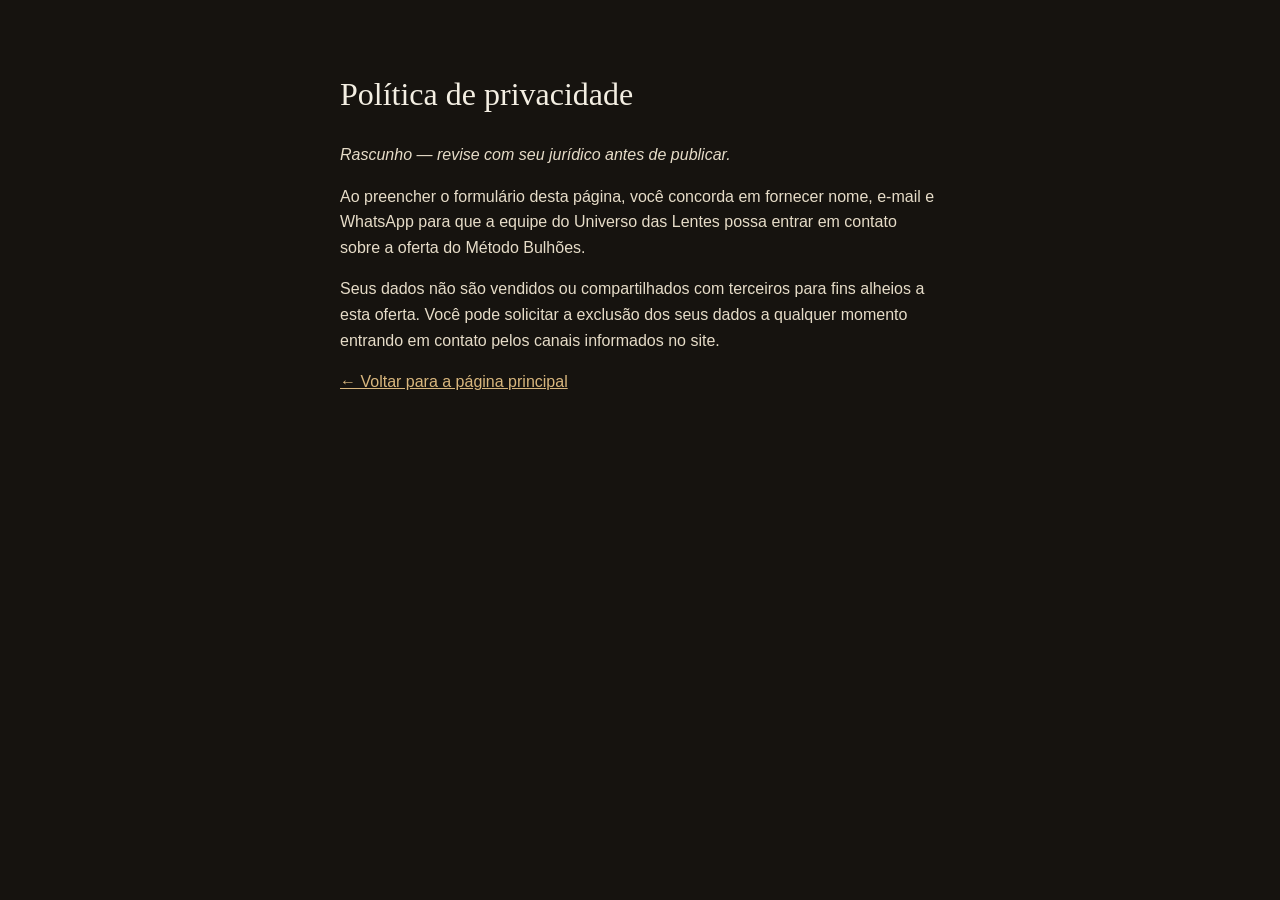
<file: privacidade.html>
<!DOCTYPE html>
<html lang="pt-BR">
<head>
<meta charset="UTF-8">
<meta name="viewport" content="width=device-width, initial-scale=1.0">
<title>Política de privacidade — Universo das Lentes</title>
<style>
  body{background:#16130f;color:#e6dcc8;font-family:-apple-system,BlinkMacSystemFont,"Segoe UI",Roboto,sans-serif;line-height:1.6;max-width:600px;margin:0 auto;padding:48px 24px}
  h1{font-family:Georgia,serif;font-weight:400;color:#f3eee2}
  a{color:#d9b77e}
</style>
</head>
<body>
  <h1>Política de privacidade</h1>
  <p><em>Rascunho — revise com seu jurídico antes de publicar.</em></p>
  <p>Ao preencher o formulário desta página, você concorda em fornecer nome, e-mail e
  WhatsApp para que a equipe do Universo das Lentes possa entrar em contato sobre a
  oferta do Método Bulhões.</p>
  <p>Seus dados não são vendidos ou compartilhados com terceiros para fins alheios a esta
  oferta. Você pode solicitar a exclusão dos seus dados a qualquer momento entrando em
  contato pelos canais informados no site.</p>
  <p><a href="index.html">&larr; Voltar para a página principal</a></p>
</body>
</html>
</file>
<file: styles.css>
/* ============================================
   Universo das Lentes — styles.css
   Tema fixo (não segue prefers-color-scheme do
   sistema de propósito: é a identidade de marca).
   Contraste checado para AA em texto e ícones.
   ============================================ */

/* ---------- Vídeo (hero) ---------- */
.video-frame{
  margin:0 0 20px;
  border-radius:2px;
  overflow:hidden;
  background:var(--charcoal-2);
  border:1px solid var(--line);
}
.video-placeholder{
  aspect-ratio:16/9;
  display:flex;
  flex-direction:column;
  align-items:center;
  justify-content:center;
  gap:12px;
  color:var(--porcelain-dim);
  font-size:14px;
  padding:16px;
  text-align:center;
}

/* ---------- Seções gerais ---------- */
.section{padding:48px 0}
.section--dim{background:var(--charcoal-2)}
.h2{
  font-family:var(--serif);
  font-weight:400;
  font-size:clamp(24px,5.5vw,30px);
  line-height:1.28;
  margin:0 0 20px;
  color:var(--bronze-light);
}
.h2--center{text-align:center}
.p{
  font-size:16px;
  line-height:1.65;
  color:var(--porcelain-dim);
  margin:0 0 16px;
}
.p--emphasis{
  color:var(--porcelain);
  font-size:18px;
}

/* ---------- Checklist (o que você passa a saber) ---------- */
.checklist-card{
  border:1px solid var(--line);
  border-radius:8px;
  padding:8px 20px;
  margin:24px 0 28px;
}
.checklist-card__list{
  list-style:none;
  margin:0;
  padding:0;
}
.checklist-card__list li{
  display:flex;
  align-items:center;
  gap:12px;
  padding:14px 0;
  border-top:1px solid var(--line);
  font-size:16px;
  color:var(--porcelain);
}
.checklist-card__list li:first-child{border-top:none}
.checklist-card__list svg{flex:none}
.btn--center{display:block;margin:24px auto 0}

/* ---------- Prova social ---------- */
.proof-grid{
  display:grid;
  grid-template-columns:1fr 1fr;
  gap:10px;
  margin-top:24px;
}
.proof-grid img{
  width:100%;
  height:100%;
  aspect-ratio:1/1;
  object-fit:cover;
  object-position:center;
  border-radius:4px;
  border:1px solid var(--line);
  background:var(--charcoal-2);
}
.proof-grid img.obj-top{object-position:top}

/* ---------- Depoimentos ---------- */
.testimonial-grid{
  display:grid;
  grid-template-columns:1fr;
  gap:16px;
  margin-top:24px;
}
.testimonial-grid img{
  width:100%;
  height:auto;
  border-radius:8px;
  border:1px solid var(--line);
  display:block;
}

/* ---------- Currículo (acordeon) ---------- */
.faq-item__label{
  display:flex;
  align-items:center;
  gap:12px;
  text-align:left;
}
.module-icon{
  display:flex;
  align-items:center;
  justify-content:center;
  width:32px;
  height:32px;
  border-radius:50%;
  background:linear-gradient(135deg,var(--bronze-light),var(--bronze));
  flex:none;
}

/* ---------- Autoridade ---------- */
.author-photo{
  width:100%;
  aspect-ratio:1/1;
  max-width:200px;
  margin:8px auto 32px;
  border-radius:50%;
  overflow:hidden;
  border:2px solid var(--bronze-light);
  box-shadow:0 0 0 6px rgba(217,183,126,0.1), 0 10px 30px rgba(0,0,0,0.4);
}
.author-photo img{
  width:100%;
  height:100%;
  object-fit:cover;
  object-position:top center;
  display:block;
}

/* ---------- Bônus ---------- */
.bonus-list{
  list-style:none;
  padding:0;
  margin:24px 0;
}
.bonus-list li{
  display:flex;
  align-items:flex-start;
  gap:12px;
  padding:14px 0;
  border-top:1px solid var(--line);
  font-size:16px;
  color:var(--porcelain);
}
.bonus-list li:first-child{border-top:none}
.bonus-list__icon{font-size:18px;line-height:1.4}

/* ---------- Oferta ---------- */
.offer{padding-top:56px;padding-bottom:56px}
.check-list{
  list-style:none;
  padding:0;
  margin:0 0 32px;
}
.check-list li{
  position:relative;
  padding:9px 0 9px 30px;
  color:var(--porcelain);
  font-size:16px;
  border-top:1px solid var(--line);
}
.check-list li:first-child{border-top:none}
.check-list li::before{
  content:"";
  position:absolute;
  left:0;
  top:15px;
  width:14px;
  height:8px;
  border-left:2px solid var(--bronze-light);
  border-bottom:2px solid var(--bronze-light);
  transform:rotate(-45deg);
}
.recoup{
  text-align:center;
  font-size:15px;
  line-height:1.5;
  color:var(--porcelain-dim);
  padding-top:32px;
  margin:0;
}
.price-block{
  text-align:center;
  padding:16px 0 20px;
}
.price-block__anchor{
  font-family:var(--sans);
  font-size:15px;
  color:var(--porcelain-dim);
  margin:0 0 10px;
}
.price-block__anchor s{color:var(--porcelain-dim);opacity:0.75}
.price-block__main{margin:0 0 2px;line-height:1.15}
.price-block__alt{margin:0;line-height:1.15}
.price-block__label{
  font-family:var(--serif);
  font-size:clamp(20px,5.5vw,26px);
  font-weight:400;
  color:var(--porcelain-dim);
}
.price-block__amount{
  font-family:var(--serif);
  font-size:clamp(28px,7.5vw,38px);
  font-weight:600;
  color:var(--porcelain);
}
.price-block__amount--sm{font-size:clamp(24px,6.5vw,32px)}
.guarantee{
  display:flex;
  align-items:center;
  justify-content:center;
  gap:8px;
  font-size:14px;
  color:var(--porcelain-dim);
  margin:0 0 24px;
}

/* ---------- Selo de garantia ---------- */
.guarantee-seal{text-align:center}
.guarantee-seal__badge{display:block;margin:0 auto 20px}
.guarantee-seal__text{
  max-width:440px;
  margin:0 auto;
  text-align:center;
}

/* ---------- WhatsApp flutuante ---------- */
.whatsapp-float{
  position:fixed;
  right:20px;
  bottom:20px;
  width:56px;
  height:56px;
  border-radius:50%;
  background:#25D366;
  display:flex;
  align-items:center;
  justify-content:center;
  box-shadow:0 6px 20px rgba(0,0,0,0.35);
  z-index:900;
  transition:transform .15s ease;
}
.whatsapp-float:hover{transform:scale(1.06)}
.whatsapp-float:focus-visible{outline:3px solid var(--bronze-light);outline-offset:3px}

/* ---------- FAQ ---------- */
.faq-list{margin-top:24px}
.faq-item{
  background:var(--charcoal-2);
  border:1px solid var(--line);
  border-radius:16px;
  margin:0 0 12px;
  overflow:hidden;
}
.faq-item__q{
  width:100%;
  display:flex;
  align-items:center;
  justify-content:space-between;
  gap:12px;
  background:none;
  border:none;
  padding:18px 20px;
  font-family:var(--sans);
  font-size:15.5px;
  font-weight:600;
  color:var(--porcelain);
  text-align:left;
  cursor:pointer;
}
.faq-item__q:focus-visible{outline:2px solid var(--bronze-light);outline-offset:-2px}
.faq-item__chevron{flex:none;transition:transform .2s ease}
.faq-item__q[aria-expanded="true"] .faq-item__chevron{transform:rotate(180deg)}
.faq-item__a{padding:0 20px 20px}
.faq-item__a .p{margin:0;color:var(--porcelain-dim)}

/* ---------- Footer ---------- */
.footer{
  padding:32px 0 56px;
  text-align:center;
  border-top:1px solid var(--line);
}
.footer__brand{
  font-size:14px;
  font-weight:700;
  color:var(--porcelain);
  margin:0 0 10px;
}
.footer__brand span{font-weight:400;color:var(--porcelain-dim)}
.footer__text{
  font-size:13px;
  color:var(--porcelain-dim);
  margin:0 0 8px;
}
.footer__link{color:var(--bronze-light)}

/* ---------- Modal (pop-up de captura) ---------- */
.modal-overlay{
  position:fixed;
  inset:0;
  background:rgba(10,8,6,0.72);
  align-items:flex-end;
  justify-content:center;
  z-index:1000;
  padding:0;
}
.modal-overlay[hidden]{display:none}
.modal-overlay:not([hidden]){display:flex}
.modal{
  position:relative;
  width:100%;
  max-width:600px;
  max-height:92vh;
  overflow-y:auto;
  background:var(--porcelain);
  color:var(--ink);
  border-radius:14px 14px 0 0;
  padding:32px 24px 28px;
}
.modal__close{
  position:absolute;
  top:14px;
  right:14px;
  width:36px;
  height:36px;
  border:none;
  background:transparent;
  color:var(--ink);
  font-size:24px;
  line-height:1;
  cursor:pointer;
  border-radius:50%;
}
.modal__close:hover{background:rgba(36,30,24,0.08)}
.modal__close:focus-visible{outline:3px solid var(--bronze);outline-offset:2px}
.modal__title{
  font-family:var(--serif);
  font-weight:400;
  font-size:24px;
  margin:0 0 8px;
  color:var(--ink);
}
.modal__sub{
  font-size:15px;
  color:#5a4f42;
  margin:0 0 24px;
}

.form-errors{
  background:#fbeaea;
  border:1px solid #d98c8c;
  color:#7a1f1f;
  border-radius:6px;
  padding:12px 14px;
  font-size:14px;
  margin-bottom:20px;
}

.field{margin-bottom:18px}
.field label{
  display:block;
  font-size:14px;
  font-weight:600;
  color:var(--ink);
  margin-bottom:6px;
}
.field .req{color:#8a3b1f}
.field input{
  width:100%;
  padding:13px 14px;
  font-size:16px;
  font-family:var(--sans);
  border:1.5px solid #c9bfa8;
  border-radius:6px;
  background:#fff;
  color:var(--ink);
}
.field input:focus-visible{
  outline:2.5px solid var(--bronze);
  outline-offset:1px;
  border-color:var(--bronze);
}
.field.has-error input{border-color:#c0392b}
.field-error{
  display:block;
  font-size:13px;
  color:#c0392b;
  margin-top:6px;
  min-height:0;
}

.btn--full{width:100%;max-width:none;margin-top:6px}
.btn[disabled]{opacity:.65;cursor:not-allowed}

/* ---------- Acessibilidade / preferências ---------- */
@media (prefers-reduced-motion: reduce){
  *{animation-duration:0.001ms !important;transition-duration:0.001ms !important;}
}

/* ---------- Desktop (a partir de 640px o texto ganha um pouco mais de respiro) ---------- */
@media (min-width:640px){
  .hero{padding:80px 0 56px}
  .section{padding:64px 0}
  .modal-overlay{align-items:center;padding:24px}
  .modal{border-radius:14px;padding:40px 36px 32px}
}
</file>
